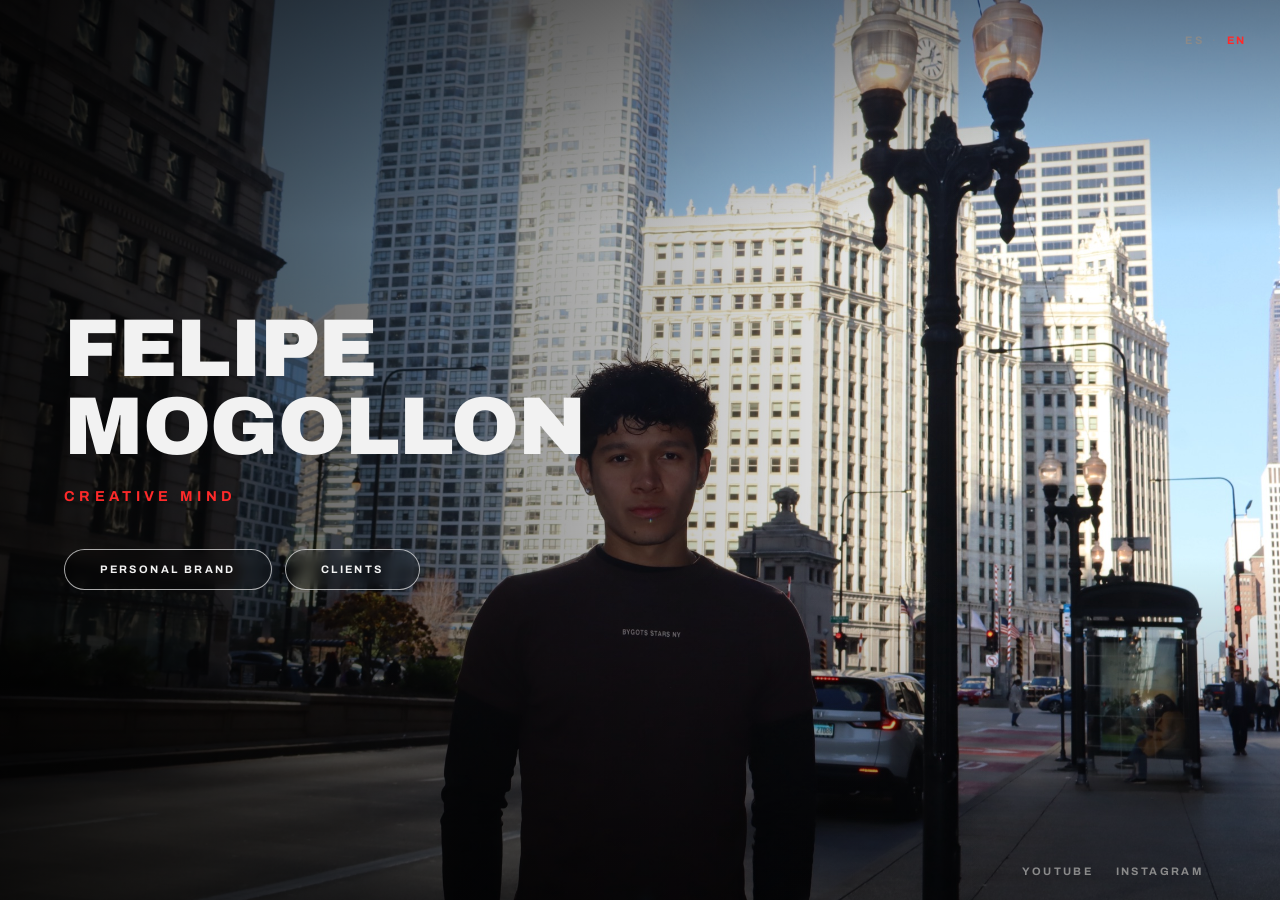
<file: index.html>
<!doctype html>
<html lang="es">
<head>
<meta charset="utf-8">
<meta name="viewport" content="width=device-width,initial-scale=1">
<title>Felipe Mogollon</title>
<meta name="description" content="Creative mind. Video y fotografía.">
<link rel="preconnect" href="https://fonts.googleapis.com">
<link rel="preconnect" href="https://fonts.gstatic.com" crossorigin>
<link href="https://fonts.googleapis.com/css2?family=Archivo:wght@400;700;900&display=swap" rel="stylesheet">
<link rel="stylesheet" href="css/estilo.css">
</head>
<body>

<header class="puerta">
  <video id="fondo" autoplay muted loop playsinline></video>

  <div class="selector rotulo" id="idioma"></div>

  <div class="centro">
    <h1 id="nombre"></h1>
    <p class="oficio" id="oficio"></p>

    <nav class="puertas">
      <a class="explorar rotulo" href="marca.html"   data-t="marca"></a>
      <a class="explorar rotulo" href="galerias.html" data-t="externo"></a>
    </nav>
  </div>

  <nav class="redes rotulo">
    <a id="aYoutube" target="_blank" rel="noopener">YouTube</a>
    <a id="aInstagram" target="_blank" rel="noopener">Instagram</a>
  </nav>
</header>

<script src="js/idioma.js"></script>
<script src="contenido.js"></script>
<script>
  const C = window.CONTENIDO;
  document.documentElement.style.setProperty('--acento', C.acento);
  nombre.textContent = C.nombre;
  oficio.textContent = C.oficio;
  aplicarIdioma();

  // La puerta admite un video en bucle o una foto fija. Si hay foto y no hay
  // video, se pone la foto; si el video falla, se cae a la foto o al poster.
  const v = document.getElementById('fondo');
  const foto = () => {
    const img = document.createElement('img');
    img.className = 'fondo'; img.alt = '';
    img.src = C.puerta.imagen || C.puerta.poster;
    v.replaceWith(img);
  };
  if (C.puerta.video) {
    v.poster = C.puerta.imagen || C.puerta.poster || '';
    v.src    = C.puerta.video;
    v.addEventListener('error', () => { if (C.puerta.imagen || C.puerta.poster) foto(); });
  } else if (C.puerta.imagen || C.puerta.poster) {
    foto();
  }

  aYoutube.href   = C.enlaces.youtube;
  aInstagram.href = C.enlaces.instagram;
</script>
</body>
</html>
</file>
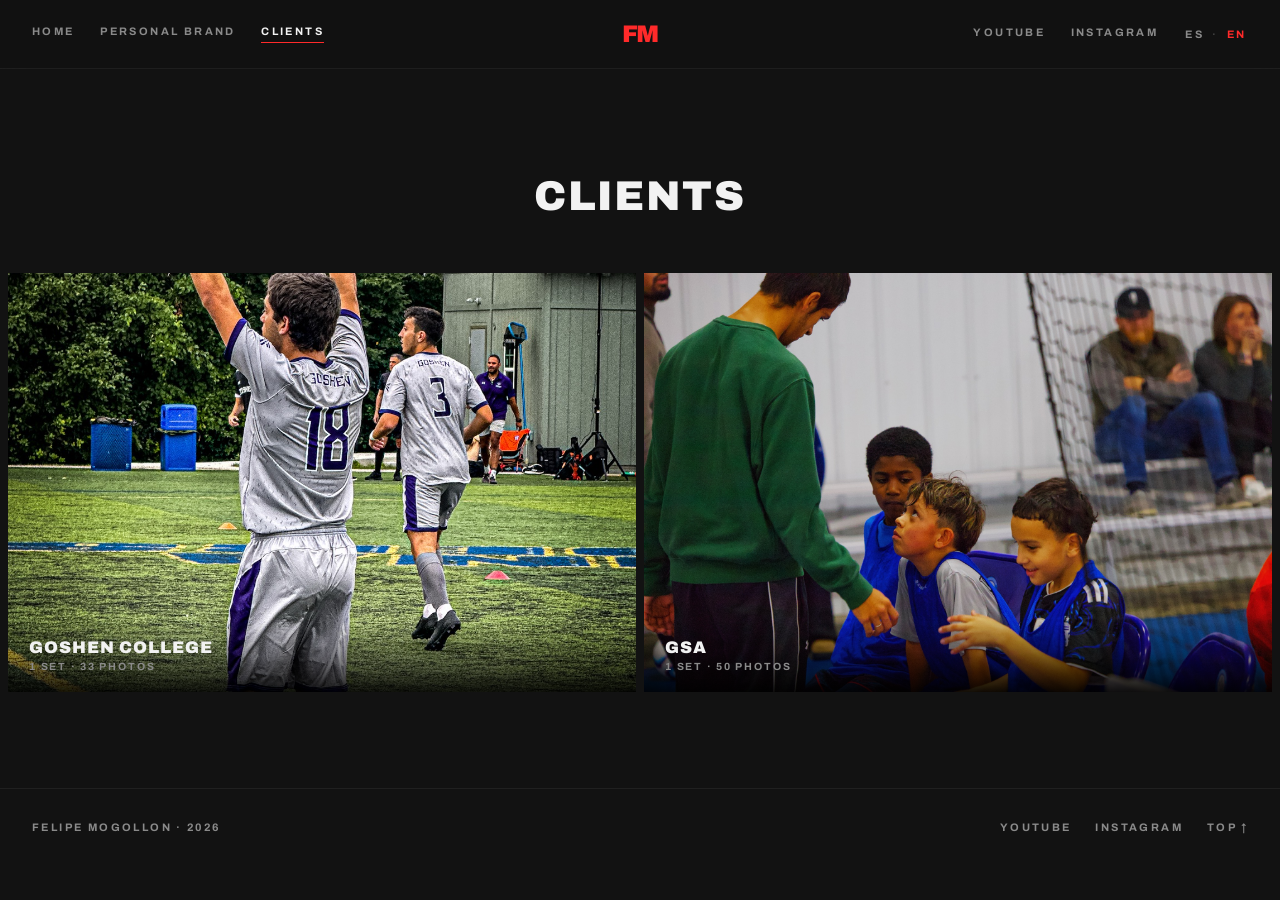
<file: galerias.html>
<!doctype html>
<html lang="es">
<head>
<meta charset="utf-8">
<meta name="viewport" content="width=device-width,initial-scale=1">
<title>Clientes — Felipe Mogollon</title>
<meta name="description" content="Fotografía y video para otros: GSA, Goshen College.">
<link rel="preconnect" href="https://fonts.googleapis.com">
<link rel="preconnect" href="https://fonts.gstatic.com" crossorigin>
<link href="https://fonts.googleapis.com/css2?family=Archivo:wght@400;700;900&display=swap" rel="stylesheet">
<link rel="stylesheet" href="css/estilo.css">
</head>
<body>

<header class="cabecera">
  <nav class="rotulo">
    <a href="index.html" data-t="inicio"></a>
    <a href="marca.html" data-t="marca"></a>
    <a href="galerias.html" class="aqui" data-t="externo"></a>
  </nav>
  <a class="monograma" href="index.html" id="monograma"></a>
  <nav class="rotulo derecha">
    <a id="aYoutube" target="_blank" rel="noopener">YouTube</a>
    <a id="aInstagram" target="_blank" rel="noopener">Instagram</a>
    <span class="selector" id="idioma"></span>
  </nav>
</header>

<section class="titulo">
  <p class="miga rotulo" id="miga"></p>
  <h2 id="encabezado"></h2>
  <p id="cuenta"></p>
</section>

<main class="rejilla" id="rejilla"></main>

<footer class="pie rotulo">
  <span id="pieNombre"></span>
  <nav>
    <a id="pYoutube" target="_blank" rel="noopener">YouTube</a>
    <a id="pInstagram" target="_blank" rel="noopener">Instagram</a>
    <a href="#" id="arriba" data-t="arriba"></a>
  </nav>
</footer>

<div class="visor" id="visor" role="dialog" aria-modal="true" aria-label="Visor">
  <button class="cerrar" id="cerrar" aria-label="Cerrar">✕</button>
  <button class="flecha izq" id="anterior" aria-label="Anterior">‹</button>
  <button class="flecha der" id="siguiente" aria-label="Siguiente">›</button>
  <div class="lienzo" id="lienzo"></div>
</div>

<script src="js/idioma.js"></script>
<script src="contenido.js"></script>
<script src="galerias.js"></script>
<script src="js/galerias-pagina.js"></script>
</body>
</html>
</file>
<file: css/estilo.css>
/* ═══ base ═══════════════════════════════════════════════════════ */
:root{
  --acento:#ff2a2a;
  --fondo:#121212;
  --fondo2:#1a1a1a;
  --tinta:#f2f2f2;
  --tenue:#8a8a8a;
  --fila:200px;            /* altura base de cada fila: más baja = más piezas por fila */
  --hueco:8px;
}

*{box-sizing:border-box;margin:0;padding:0}
html{scroll-behavior:smooth}
body{
  background:var(--fondo);
  color:var(--tinta);
  font-family:"Archivo","Helvetica Neue",Helvetica,Arial,sans-serif;
  -webkit-font-smoothing:antialiased;
  overflow-x:hidden;
}
a{color:inherit;text-decoration:none}
img,video{display:block;max-width:100%}

.rotulo{
  font-size:.68rem;
  font-weight:700;
  letter-spacing:.22em;
  text-transform:uppercase;
}

/* ═══ la puerta ══════════════════════════════════════════════════ */
.puerta{
  position:relative;
  height:100svh;
  display:grid;
  place-items:center start;       /* el texto en una columna a la izquierda: deja la cara libre */
  overflow:hidden;
}
.puerta video,.puerta img.fondo{
  position:absolute;inset:0;
  width:100%;height:100%;
  object-fit:cover;
  z-index:0;
}
.puerta::after{
  content:"";
  position:absolute;inset:0;
  background:
    linear-gradient(to right,rgba(0,0,0,.78) 0%,rgba(0,0,0,.52) 30%,rgba(0,0,0,.18) 58%,transparent 78%),
    linear-gradient(to bottom,rgba(0,0,0,.45),transparent 26%,transparent 62%,rgba(0,0,0,.55));
  z-index:1;
}
.puerta .centro{
  position:relative;z-index:2;text-align:left;
  /* una columna estrecha pegada a la izquierda; el resto de la foto queda libre */
  width:min(34vw,560px);
  min-width:min(300px,86vw);
  margin-left:clamp(20px,5vw,96px);
  padding:0;
}
.puerta h1{
  font-size:clamp(2rem,6.4vw,5.5rem);   /* acompaña al ancho de la columna */
  font-weight:900;
  letter-spacing:-.01em;
  line-height:.95;
  text-transform:uppercase;
}
.puerta .oficio{
  margin-top:1.4rem;
  color:var(--acento);
  font-size:clamp(.7rem,1.4vw,.9rem);
  font-weight:700;
  letter-spacing:.3em;
  text-transform:uppercase;
}
.puertas{
  margin-top:2.8rem;
  display:flex;justify-content:flex-start;flex-wrap:wrap;gap:.8rem;
}
.explorar{
  display:inline-block;
  padding:.85rem 2.2rem;
  border:1px solid rgba(255,255,255,.65);
  border-radius:999px;
  background:rgba(0,0,0,.15);
  backdrop-filter:blur(6px);
  transition:background .25s,color .25s,border-color .25s;
}
.explorar:hover{background:var(--tinta);color:#000;border-color:var(--tinta)}
.puerta .redes{
  position:absolute;right:clamp(24px,6vw,96px);bottom:2.6vh;
  z-index:2;display:flex;gap:1.4rem;color:var(--tenue);
}
.puerta .redes a:hover{color:var(--tinta)}

/* el selector de idioma */
.selector{display:inline-flex;align-items:center;gap:.4rem;color:var(--tenue)}
.selector i{opacity:.4;font-style:normal}
.selector button{
  font:inherit;letter-spacing:inherit;text-transform:inherit;
  background:none;border:0;padding:.1rem;cursor:pointer;color:var(--tenue);
  transition:color .2s;
}
.selector button:hover{color:var(--tinta)}
.selector button[aria-pressed="true"]{color:var(--acento)}
.puerta .selector{position:absolute;top:2rem;right:2rem;z-index:3}

/* la página en la que estás, marcada en el menú */
.cabecera nav a.aqui{color:var(--tinta)}
.cabecera nav a.aqui::after{
  content:"";display:block;height:1px;margin-top:.3rem;background:var(--acento);
}

/* ═══ cabecera de la galería ═════════════════════════════════════ */
.cabecera{
  position:sticky;top:0;z-index:40;
  display:grid;
  grid-template-columns:1fr auto 1fr;
  align-items:center;
  padding:1.3rem 2rem;
  background:rgba(18,18,18,.82);
  backdrop-filter:blur(14px);
  border-bottom:1px solid rgba(255,255,255,.06);
}
.cabecera nav{display:flex;gap:1.6rem;color:var(--tenue)}
.cabecera nav a:hover{color:var(--tinta)}
.cabecera .derecha{justify-self:end}
.monograma{
  font-size:1.5rem;font-weight:900;letter-spacing:-.06em;
  color:var(--acento);
}

/* ═══ título de sección ══════════════════════════════════════════ */
.titulo{
  text-align:center;
  padding:5.5rem 1.5rem 2.5rem;
}
.titulo h2{
  font-size:clamp(1.6rem,4vw,2.6rem);
  font-weight:900;letter-spacing:.04em;text-transform:uppercase;
}
.titulo p{margin-top:.9rem;color:var(--tenue);font-size:.95rem}

/* ═══ galerías ═══════════════════════════════════════════════════ */
.miga{
  margin-bottom:1rem;
  color:var(--tenue);
}
.miga a{border-bottom:1px solid transparent}
.miga a:hover{color:var(--tinta);border-bottom-color:var(--acento)}

/* las tarjetas son más grandes que las piezas y llenan la fila */
.rejilla.tarjetas::after{content:none}
.tarjeta{
  text-decoration:none;
  flex-basis:calc(var(--r) * var(--fila) * 2);
  max-height:430px;
}
.rotuloTarjeta{
  position:absolute;left:0;right:0;bottom:0;
  display:flex;flex-direction:column;gap:.25rem;
  padding:1.2rem 1.3rem;
  background:linear-gradient(to top,rgba(0,0,0,.9) 0%,rgba(0,0,0,.35) 55%,transparent 100%);
}
.rotuloTarjeta strong{
  font-size:1.05rem;font-weight:900;letter-spacing:.06em;text-transform:uppercase;
}
.rotuloTarjeta span{
  font-size:.65rem;font-weight:700;letter-spacing:.18em;text-transform:uppercase;color:var(--tenue);
}
.tarjeta:hover .rotuloTarjeta strong{color:#fff}
.tarjeta:hover > img{filter:brightness(.55) saturate(1.05)}

/* ═══ filtros ════════════════════════════════════════════════════ */
.filtros{
  display:flex;justify-content:center;flex-wrap:wrap;gap:.5rem;
  padding:0 1.5rem 2.5rem;
}
.filtros button{
  font:inherit;cursor:pointer;
  padding:.55rem 1.3rem;
  border:1px solid rgba(255,255,255,.18);
  border-radius:999px;
  background:transparent;color:var(--tenue);
  transition:.2s;
}
.filtros button:hover{color:var(--tinta);border-color:rgba(255,255,255,.45)}
.filtros button[aria-pressed="true"]{
  background:var(--tinta);color:#000;border-color:var(--tinta);
}

/* ═══ la rejilla justificada ═════════════════════════════════════
   Cada pieza crece en proporción a su formato, así que todas las de
   una misma fila acaban con la misma altura. Sin librerías.         */
.rejilla{
  display:flex;flex-wrap:wrap;gap:var(--hueco);
  padding:0 var(--hueco) 6rem;
}
.rejilla::after{content:"";flex-grow:9999}   /* la última fila no se estira */

.pieza{
  position:relative;
  flex:calc(var(--r) * 100) 1 calc(var(--r) * var(--fila));  /* x100: si la suma de flex-grow de una fila baja de 1, no se reparte todo el hueco */
  aspect-ratio:var(--r);
  overflow:hidden;
  background:var(--fondo2);
  cursor:pointer;
  border:0;padding:0;
  font:inherit;color:inherit;text-align:left;
}
/* En reposo solo se ve la imagen. Al pasar el ratón se apaga y aparece
   el título: igual que en la referencia. */
.pieza > img,.pieza > video{
  width:100%;height:100%;object-fit:cover;
  transition:transform .7s cubic-bezier(.2,.7,.2,1),filter .4s ease;
}
.pieza:hover > img,.pieza:hover > video,
.pieza:focus-visible > img,.pieza:focus-visible > video{
  transform:scale(1.06);
  filter:brightness(.38) saturate(1.1);
}

.velo{
  position:absolute;inset:0;
  display:flex;flex-direction:column;justify-content:flex-end;
  padding:1.1rem 1.2rem;
  opacity:0;transition:opacity .3s ease;
}
.pieza:hover .velo,.pieza:focus-visible .velo{opacity:1}
.velo h3{
  font-size:.92rem;font-weight:700;line-height:1.3;
  transform:translateY(8px);
  transition:transform .4s cubic-bezier(.2,.7,.2,1);
}
.pieza:hover .velo h3,.pieza:focus-visible .velo h3{transform:none}
.velo span{margin-top:.3rem;color:#b9b9b9;font-size:.7rem;letter-spacing:.12em;text-transform:uppercase}

.marca{                       /* qué es: aparece con el resto */
  position:absolute;top:1rem;left:1.2rem;
  font-size:.6rem;font-weight:700;letter-spacing:.2em;text-transform:uppercase;
  color:var(--acento);
  opacity:0;transition:opacity .3s ease;
}
.pieza:hover .marca,.pieza:focus-visible .marca{opacity:1}

.play{                        /* el triángulo del centro */
  position:absolute;inset:0;margin:auto;
  width:52px;height:52px;
  display:grid;place-items:center;
  border:1px solid rgba(255,255,255,.75);
  border-radius:50%;
  opacity:0;transform:scale(.88);
  transition:opacity .3s ease,transform .4s cubic-bezier(.2,.7,.2,1),background .3s;
}
.pieza:hover .play,.pieza:focus-visible .play{opacity:1;transform:none}
.play svg{width:15px;height:15px;fill:#fff;margin-left:3px}

/* un reel del que solo tenemos el enlace: tarjeta sobria con el título */
.pieza.sinPortada{
  background:linear-gradient(145deg,#232327,#17171a);
  border:1px solid rgba(255,255,255,.07);
}
.pieza.sinPortada .velo{opacity:1;justify-content:center;text-align:center}
.pieza.sinPortada .velo h3{transform:none}
.pieza.sinPortada .play{opacity:.5;transform:none;top:auto;bottom:1.2rem}
.pieza.sinPortada .marca{opacity:1;color:var(--acento)}
.pieza.sinPortada .velo h3{font-size:.85rem;padding:0 .6rem}
.pieza.sinPortada:hover .play{opacity:1;background:var(--tinta)}
.pieza.sinPortada:hover .play svg{fill:#000}

/* el visor, cuando lo que se abre es vertical */
.visor iframe.vertical{
  width:min(420px,92vw);
  aspect-ratio:9/16;
  max-height:82vh;
  background:#fff;
  border-radius:4px;
}

.oculta{display:none}

/* ═══ pie ════════════════════════════════════════════════════════ */
.pie{
  display:flex;justify-content:space-between;align-items:center;flex-wrap:wrap;gap:1rem;
  padding:2rem;
  border-top:1px solid rgba(255,255,255,.06);
  color:var(--tenue);
}
.pie nav{display:flex;gap:1.5rem}
.pie a:hover{color:var(--tinta)}

/* ═══ visor (lightbox) ═══════════════════════════════════════════ */
.visor{
  position:fixed;inset:0;z-index:100;
  display:none;place-items:center;
  padding:clamp(1rem,4vw,3rem);
  background:rgba(8,8,8,.96);
  backdrop-filter:blur(10px);
}
.visor[open]{display:grid}
.visor .lienzo{
  position:relative;
  max-width:min(1400px,100%);
  max-height:100%;
  display:grid;place-items:center;
}
.visor img,.visor video{max-width:100%;max-height:82vh;object-fit:contain}
.visor iframe{width:min(1400px,92vw);aspect-ratio:16/9;max-height:82vh;border:0}
.visor .pieDeVisor{
  margin-top:1.1rem;text-align:center;color:var(--tenue);
  display:flex;gap:1.2rem;align-items:center;justify-content:center;flex-wrap:wrap;
}
.visor .pieDeVisor strong{color:var(--tinta);font-weight:700}
.visor .pieDeVisor a{color:var(--acento);border-bottom:1px solid currentColor}
.visor .cerrar,.visor .flecha{
  position:fixed;z-index:101;
  width:46px;height:46px;
  display:grid;place-items:center;
  border:1px solid rgba(255,255,255,.2);border-radius:50%;
  background:rgba(0,0,0,.4);color:var(--tinta);
  font-size:1.1rem;cursor:pointer;
  transition:.2s;
}
.visor .cerrar:hover,.visor .flecha:hover{background:var(--tinta);color:#000}
.visor .cerrar{top:1.4rem;right:1.4rem}
.visor .flecha.izq{left:1.4rem;top:50%;transform:translateY(-50%)}
.visor .flecha.der{right:1.4rem;top:50%;transform:translateY(-50%)}

/* ═══ pantallas anchas ═══════════════════════════════════════════ */
@media (min-width:1500px){ :root{--fila:240px} }

/* ═══ móvil ══════════════════════════════════════════════════════ */
@media (max-width:760px){
  :root{--fila:95px;--hueco:4px}
  .cabecera{padding:1rem 1.1rem;grid-template-columns:1fr auto}
  .cabecera nav{gap:1.1rem;font-size:.62rem}
  .cabecera .derecha{display:none}       /* los enlaces ya están en el pie */
  .monograma{font-size:1.25rem}
  .titulo{padding:3.2rem 1.2rem 1.6rem}
  .filtros{gap:.4rem;padding-bottom:1.8rem}
  .filtros button{padding:.5rem 1rem;font-size:.62rem}
  .velo{opacity:1;padding:.7rem .8rem;background:linear-gradient(to top,rgba(0,0,0,.85) 0%,transparent 55%)}
  .velo h3{font-size:.72rem;transform:none}
  .velo span{display:none}
  .marca{opacity:1;top:.6rem;left:.8rem;font-size:.52rem}
  .play{opacity:1;transform:none;width:36px;height:36px}
  .rejilla{padding-bottom:3.5rem}
  .pie{flex-direction:column;text-align:center}
  .visor .flecha{top:auto;bottom:1.4rem;transform:none}
  .puerta .redes{right:1.2rem;gap:1rem}
}

/* En el móvil de pie la puerta se queda como estaba: el texto abajo, a todo lo
   ancho. La columna de la izquierda es para pantallas anchas. */
@media (max-width:760px) and (orientation:portrait){
  .puerta{place-items:end start}
  .puerta .centro{
    width:auto;min-width:0;max-width:94vw;
    margin-left:0;padding:0 1.2rem 5.2rem;
  }
  .puerta::after{background:
    linear-gradient(to top right,rgba(0,0,0,.82) 0%,rgba(0,0,0,.35) 45%,transparent 72%),
    linear-gradient(to bottom,rgba(0,0,0,.5),transparent 28%,transparent 55%,rgba(0,0,0,.6))}
}

@media (prefers-reduced-motion:reduce){
  *{animation:none!important;transition:none!important}
  html{scroll-behavior:auto}
}
</file>
